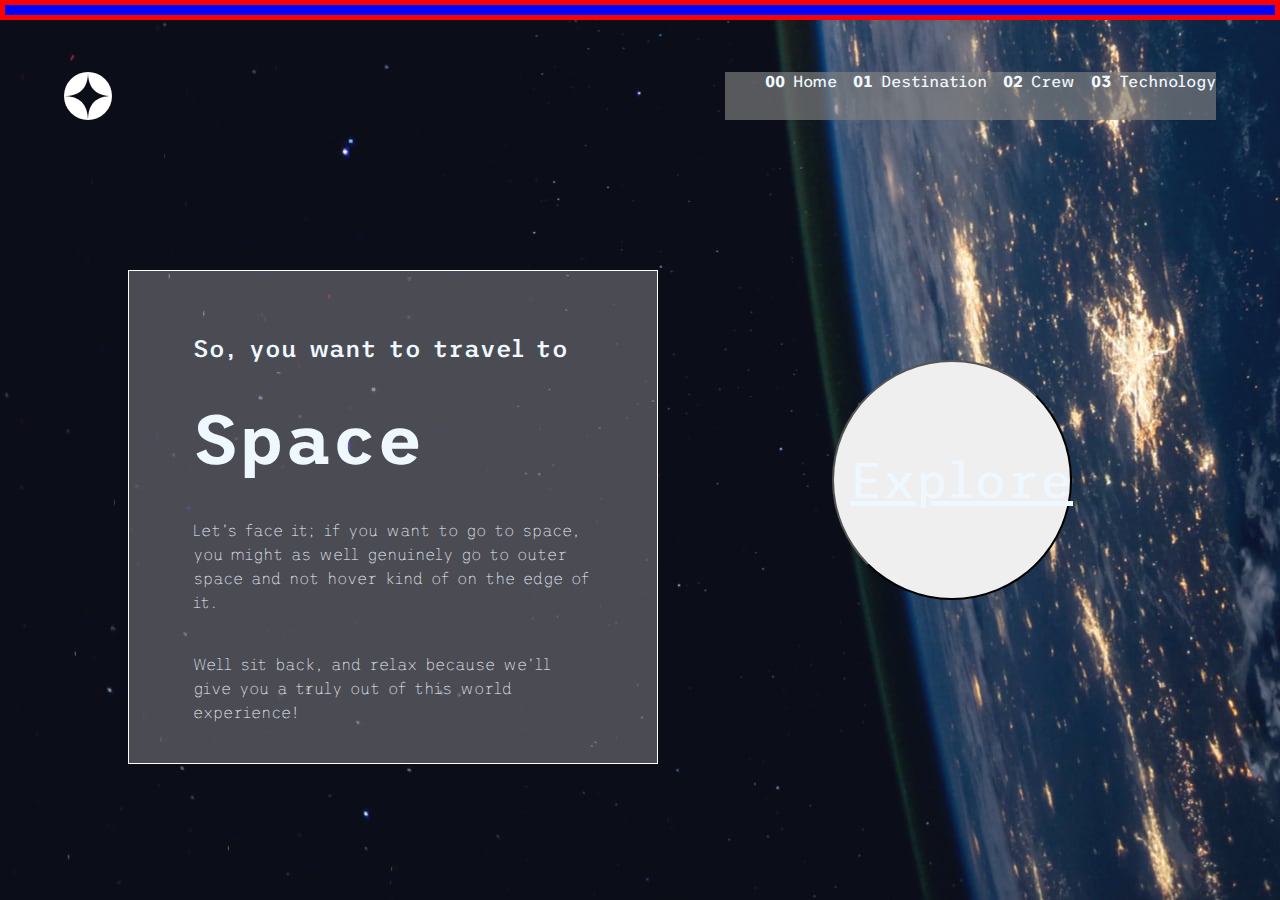
<file: starter-code/index.html>
<!DOCTYPE html>
<html lang="en">
<head>
  <meta charset="UTF-8">
  <meta name="viewport" content="width=device-width, initial-scale=1.0">

  <link rel="icon" type="image/png" sizes="32x32" href="./assets/favicon-32x32.png">
  
  <title>Space tourism website</title>
  <link rel="stylesheet" href="./style.css">
</head>


<body>
<header>
  <img src="./assets/shared/logo.svg" alt="main page logo">


 
<nav>
  <button class="mobile-nav-toggle" id="mobile-nav-toggle" aria-controls="mobile-nav" aria-expanded="false"></button>    
    
  <ul id="mobile-nav" data-visible="false">
      <li><a href="./index.html">00 <span>Home</span></a></li>
      <li><a href="./destination-moon.html">01 <span>Destination</span></a></li>
      <li><a href="./crew-commander.html">02 <span>Crew</span></a></li>
      <li><a href="./technology-spaceport.html">03 <span>Technology</span></a></li>
    </ul>
</nav>

</header>

<main>

  <section class="home-introduction">
 <h2>So, you want to travel to</h2> 
 <h1>Space</h1> 
  <p>Let’s face it; if you want to go to space, you might as well genuinely go to 
  outer space and not hover kind of on the edge of it. </p>

  <p>
  Well sit back, and relax 
  because we’ll give you a truly out of this world experience!</p>

</section>


  <button class="home-explore-btn"><a href="./destination-moon.html">Explore</a></button>
 
</main>

<!-- <footer>Please Subscribe Us</footer> -->
<script src="main.js"></script>
</body>
</html>
</file>
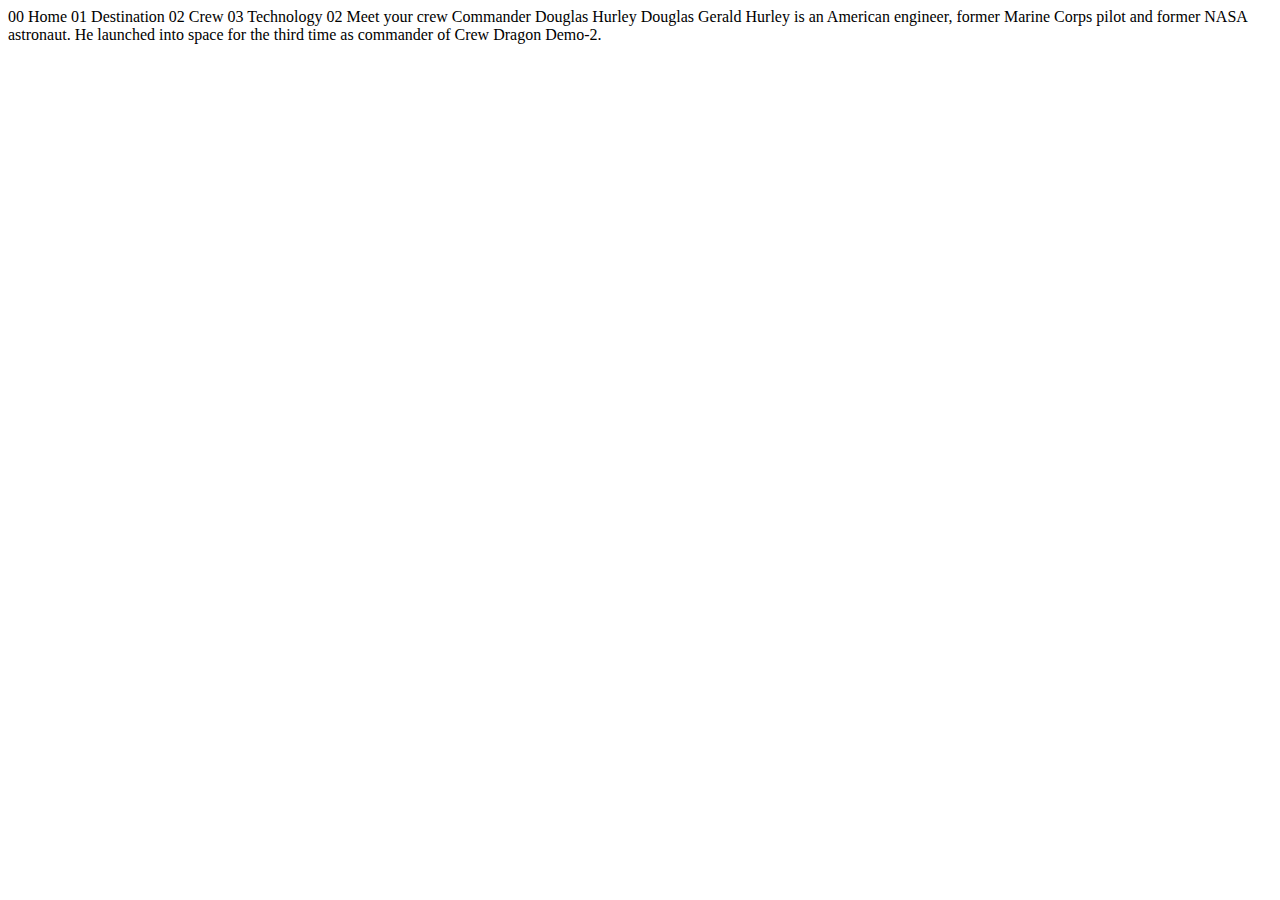
<file: starter-code/crew-commander.html>
<!DOCTYPE html>
<html lang="en">
<head>
  <meta charset="UTF-8">
  <meta name="viewport" content="width=device-width, initial-scale=1.0">

  <link rel="icon" type="image/png" sizes="32x32" href="./assets/favicon-32x32.png">
  
  <title>  | Space tourism website</title>
</head>
<body>

  00 Home
  01 Destination
  02 Crew
  03 Technology

  02 Meet your crew

  Commander
  Douglas Hurley

  Douglas Gerald Hurley is an American engineer, former Marine Corps pilot 
  and former NASA astronaut. He launched into space for the third time as 
  commander of Crew Dragon Demo-2.
</body>
</html>
</file>
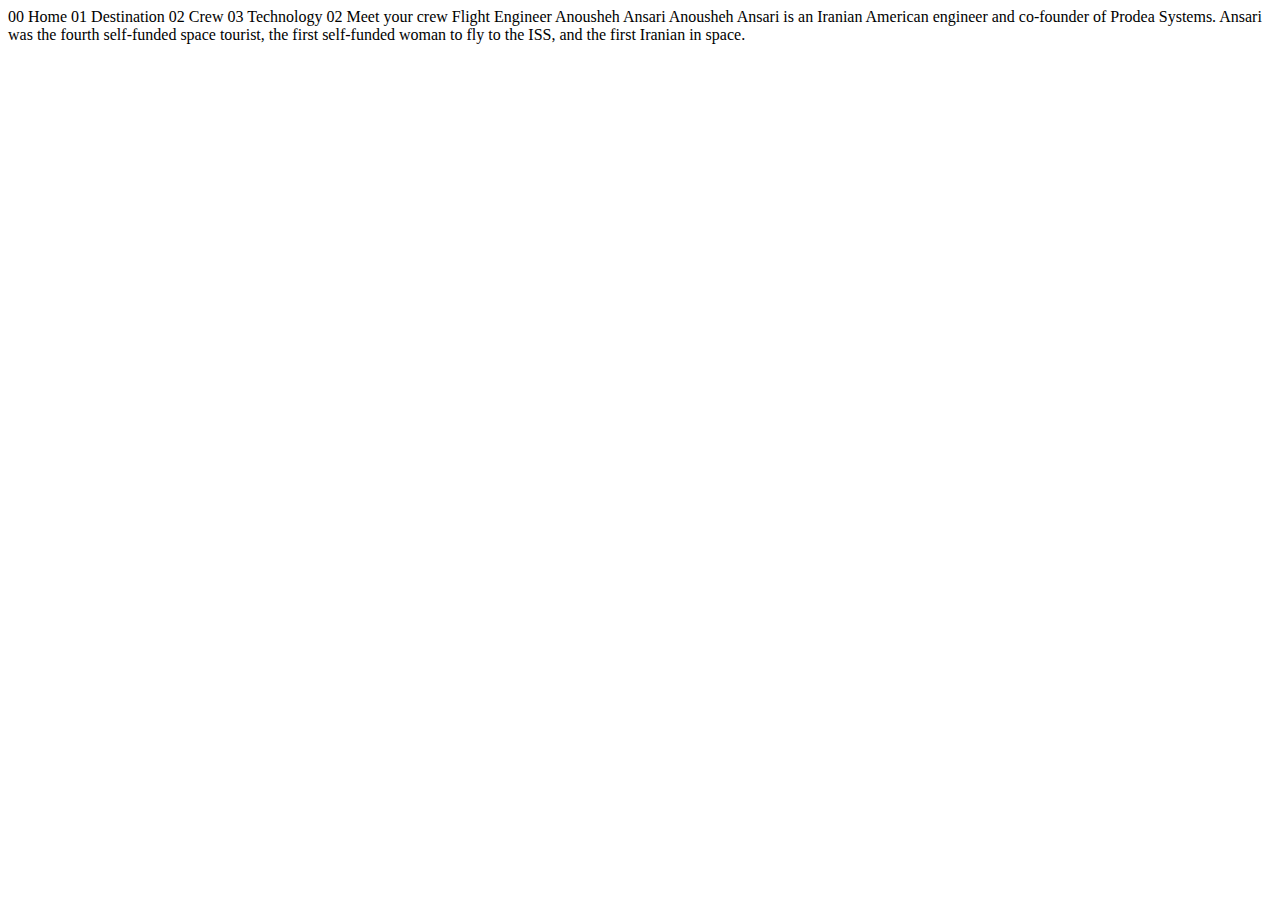
<file: starter-code/crew-engineer.html>
<!DOCTYPE html>
<html lang="en">
<head>
  <meta charset="UTF-8">
  <meta name="viewport" content="width=device-width, initial-scale=1.0">

  <link rel="icon" type="image/png" sizes="32x32" href="./assets/favicon-32x32.png">
  
  <title>  | Space tourism website</title>
</head>
<body>

  00 Home
  01 Destination
  02 Crew
  03 Technology

  02 Meet your crew

  Flight Engineer
  Anousheh Ansari

  Anousheh Ansari is an Iranian American engineer and co-founder of Prodea Systems. 
  Ansari was the fourth self-funded space tourist, the first self-funded woman to 
  fly to the ISS, and the first Iranian in space. 
</body>
</html>
</file>
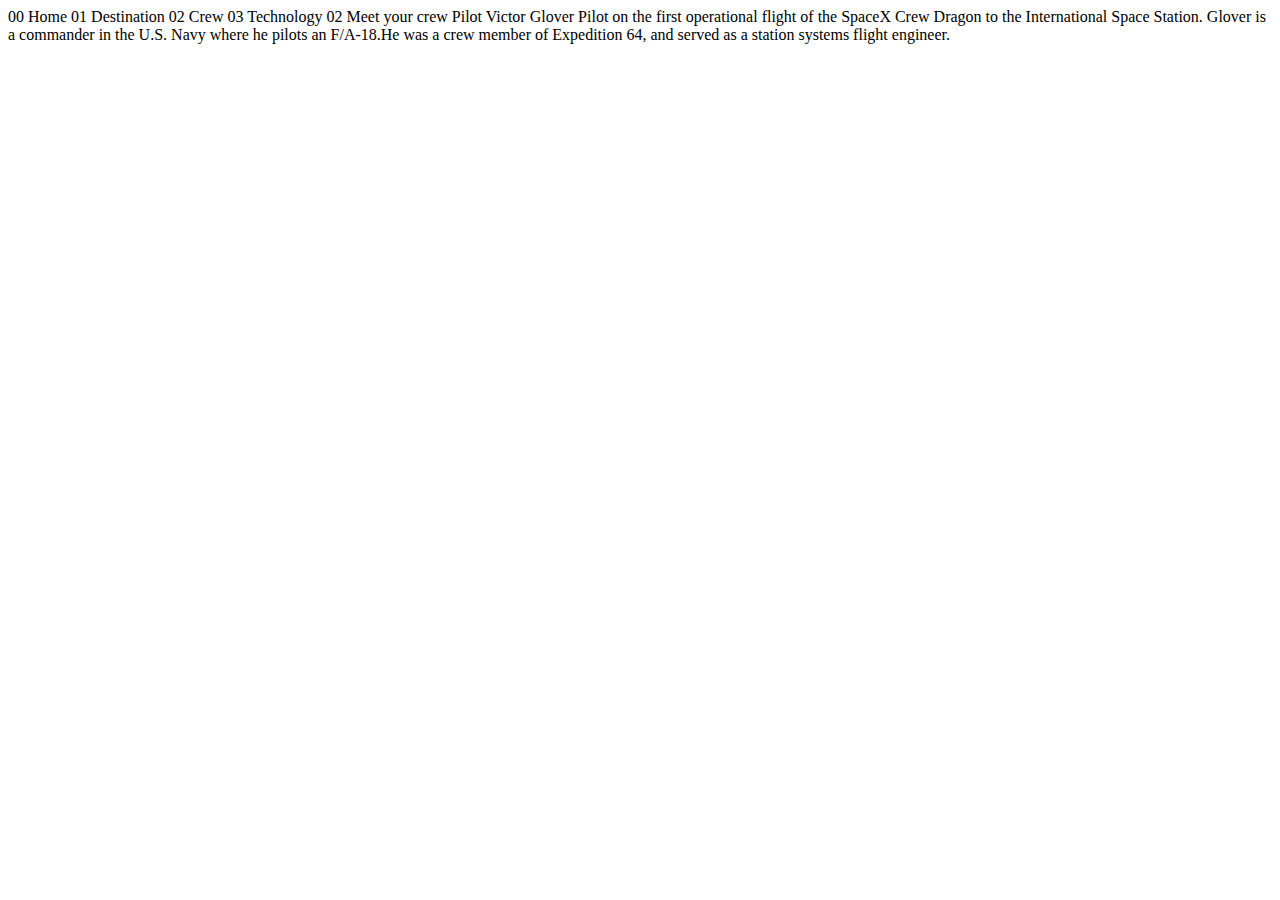
<file: starter-code/crew-pilot.html>
<!DOCTYPE html>
<html lang="en">
<head>
  <meta charset="UTF-8">
  <meta name="viewport" content="width=device-width, initial-scale=1.0">

  <link rel="icon" type="image/png" sizes="32x32" href="./assets/favicon-32x32.png">
  
  <title>Space tourism website</title>
</head>
<body>

  00 Home
  01 Destination
  02 Crew
  03 Technology

  02 Meet your crew

  Pilot
  Victor Glover

  Pilot on the first operational flight of the SpaceX Crew Dragon to the 
  International Space Station. Glover is a commander in the U.S. Navy where 
  he pilots an F/A-18.He was a crew member of Expedition 64, and served as a 
  station systems flight engineer. 
</body>
</html>
</file>
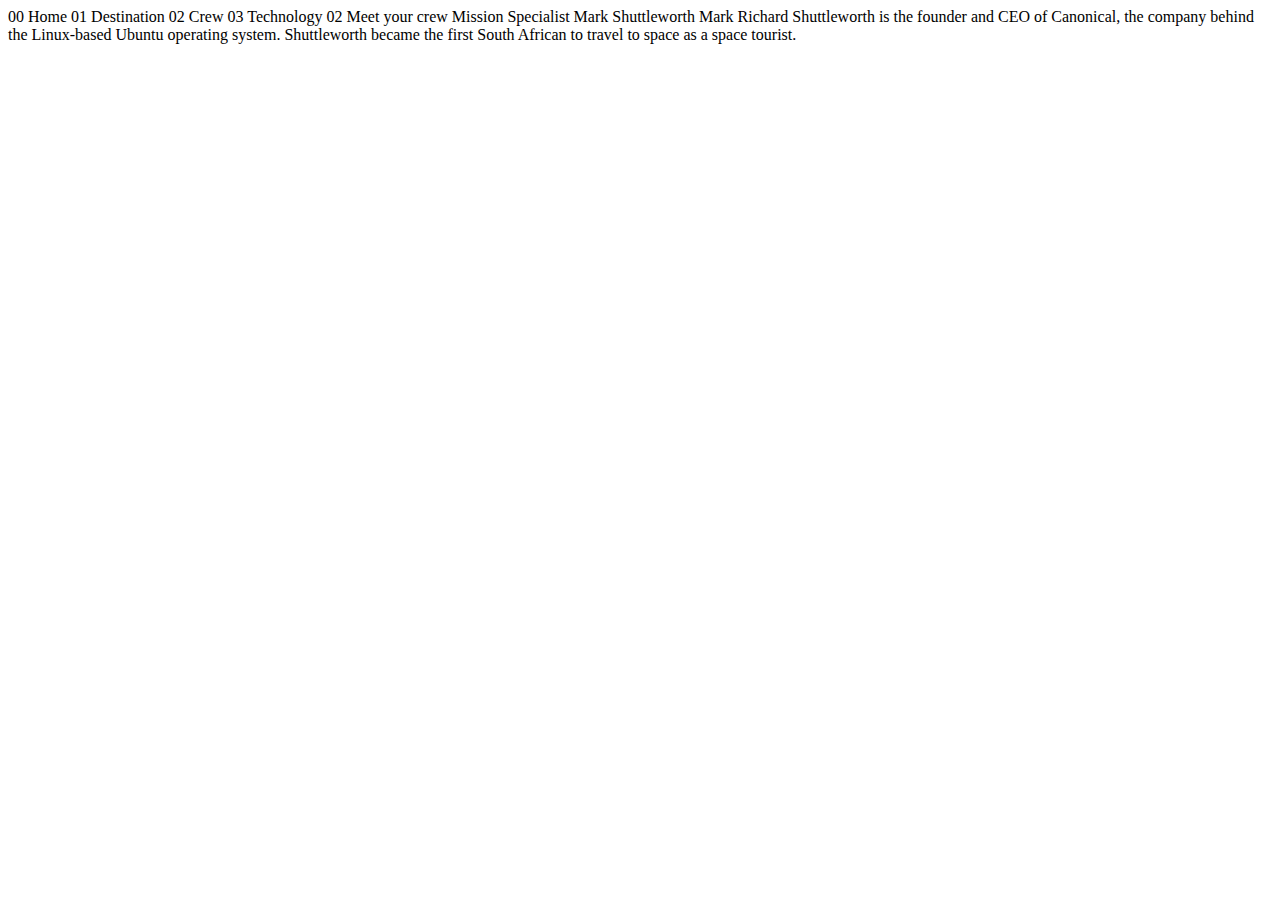
<file: starter-code/crew-specialist.html>
<!DOCTYPE html>
<html lang="en">
<head>
  <meta charset="UTF-8">
  <meta name="viewport" content="width=device-width, initial-scale=1.0">

  <link rel="icon" type="image/png" sizes="32x32" href="./assets/favicon-32x32.png">
  
  <title>Space tourism website</title>
</head>
<body>

  00 Home
  01 Destination
  02 Crew
  03 Technology

  02 Meet your crew

  Mission Specialist
  Mark Shuttleworth

  Mark Richard Shuttleworth is the founder and CEO of Canonical, the company behind 
  the Linux-based Ubuntu operating system. Shuttleworth became the first South 
  African to travel to space as a space tourist.
</body>
</html>
</file>
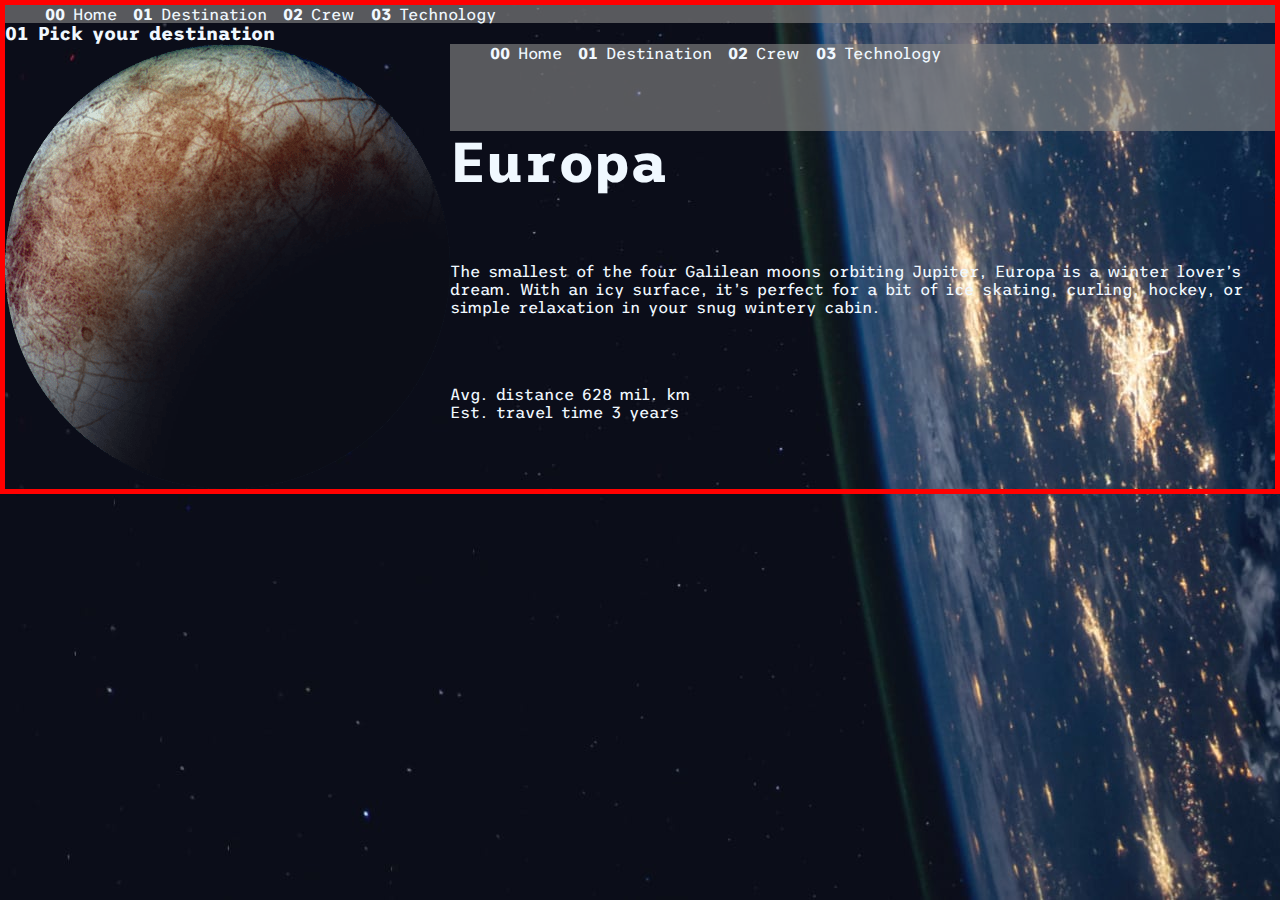
<file: starter-code/destination-europa.html>
<!DOCTYPE html>
<html lang="en">
  <head>
    <meta charset="UTF-8" />
    <meta name="viewport" content="width=device-width, initial-scale=1.0" />

    <link
      rel="icon"
      type="image/png"
      sizes="32x32"
      href="./assets/favicon-32x32.png"
    />

    <title>Space tourism website</title>
    <link rel="stylesheet" href="./style.css" />
    <link rel="stylesheet" href="./destination.css">
  </head>
  <body>
    <nav>
      <ul>
        <li><a href="./index.html">00 <span>Home</span></a></li>
        <li><a href="./destination-moon.html">01 <span>Destination</span></a></li>
        <li><a href="./crew-commander.html">02 <span>Crew</span></a></li>
        <li><a href="./technology-spaceport.html">03 <span>Technology</span></a></li>
      </ul>
  </nav>

    <h3>01 Pick your destination</h3>

    <section class="main-section">
      <img src="./assets/destination/image-europa.png" alt="Europa" />

      <article class="description-container">
        <nav>
          <ul>
            <li><a href="./index.html">00 <span>Home</span></a></li>
            <li><a href="./destination-moon.html">01 <span>Destination</span></a></li>
            <li><a href="./crew-commander.html">02 <span>Crew</span></a></li>
            <li><a href="./technology-spaceport.html">03 <span>Technology</span></a></li>
          </ul>
      </nav>

        <h1>Europa</h1>
        <p>
          The smallest of the four Galilean moons orbiting Jupiter, Europa is a 
          winter lover’s dream. With an icy surface, it’s perfect for a bit of 
          ice skating, curling, hockey, or simple relaxation in your snug 
          wintery cabin.
        
        </p>

        <div>
          <div>Avg. distance    628 mil. km</div>
          <div>Est. travel time 3 years</div>
        </div>
      </article>
    </section>
  </body>
</html>
</file>
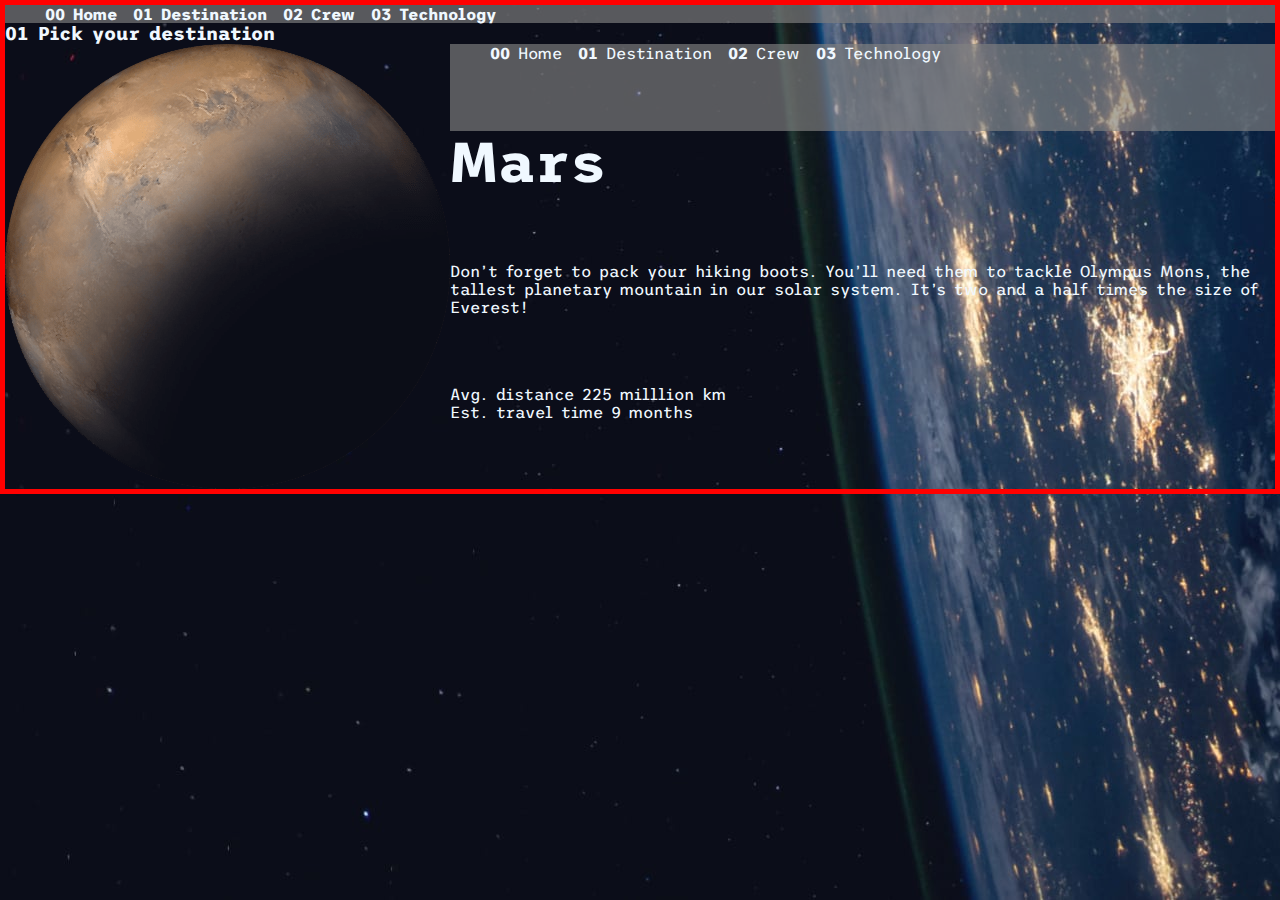
<file: starter-code/destination-mars.html>
<!DOCTYPE html>
<html lang="en">
  <head>
    <meta charset="UTF-8" />
    <meta name="viewport" content="width=device-width, initial-scale=1.0" />

    <link
      rel="icon"
      type="image/png"
      sizes="32x32"
      href="./assets/favicon-32x32.png"
    />

    <title>Space tourism website</title>
    <link rel="stylesheet" href="./style.css" />
    <link rel="stylesheet" href="./destination.css" />
  </head>
  
  <body>
    <nav>
      <ul>
        <li><a href="./index.html">00 Home</a></li>
        <li><a href="./destination-moon.html">01 Destination</a></li>
        <li><a href="./crew-commander.html">02 Crew</a></li>
        <li><a href="./technology-spaceport.html">03 Technology</a></li>
      </ul>
    </nav>

    <h3>01 Pick your destination</h3>

    <section class="main-section">
      <img src="./assets/destination/image-mars.png" alt="Mars" />

      <article class="description-container">
        <nav>
          <ul>
            <li><a href="./index.html">00 <span>Home</span></a></li>
            <li><a href="./destination-moon.html">01 <span>Destination</span></a></li>
            <li><a href="./crew-commander.html">02 <span>Crew</span></a></li>
            <li><a href="./technology-spaceport.html">03 <span>Technology</span></a></li>
          </ul>
      </nav>

        <h1>Mars</h1>
        <p>
          Don’t forget to pack your hiking boots. You’ll need them to tackle
          Olympus Mons, the tallest planetary mountain in our solar system. It’s
          two and a half times the size of Everest!
        </p>

        <div>
          <div>Avg. distance 225 milllion km</div>
          <div>Est. travel time 9 months</div>
        </div>
      </article>
    </section>
  </body>
</html>
</file>
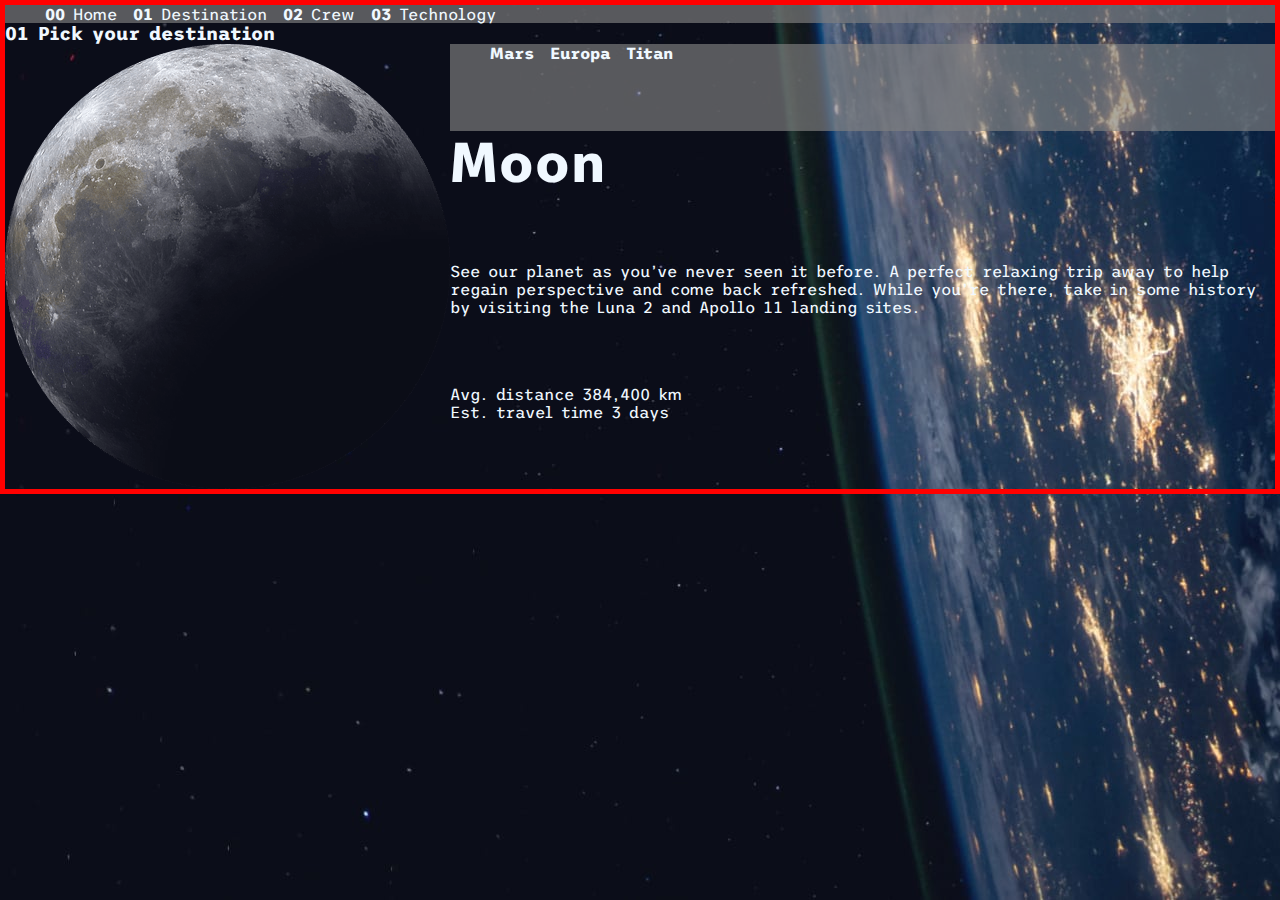
<file: starter-code/destination-moon.html>
<!DOCTYPE html>
<html lang="en">
  <head>
    <meta charset="UTF-8" />
    <meta name="viewport" content="width=device-width, initial-scale=1.0" />

    <link
      rel="icon"
      type="image/png"
      sizes="32x32"
      href="./assets/favicon-32x32.png"
    />

    <title>Space tourism website</title>
    <link rel="stylesheet" href="./style.css" />
    <link rel="stylesheet" href="./destination.css">
  </head>
  <body>
    <nav>
      <ul>
        <li><a href="./index.html">00 <span>Home</span></a></li>
        <li><a href="./destination-moon.html">01 <span>Destination</span></a></li>
        <li><a href="./crew-commander.html">02 <span>Crew</span></a></li>
        <li><a href="./technology-spaceport.html">03 <span>Technology</span></a></li>
      </ul>
  </nav>

    <h3>01 Pick your destination</h3>

    <section class="main-section">
      <img src="./assets/destination/image-moon.png" alt="Moon" />

      <article class="description-container">
        <nav>
          <ul>
            <li><a href="./destination-mars.html">Mars</a></li>
            <li><a href="./destination-europa.html">Europa</a></li>
            <li><a href="./destination-titan.html">Titan</a></li>
          </ul>
        </nav>

        <h1>Moon</h1>
        <p>
          See our planet as you’ve never seen it before. A perfect relaxing trip
          away to help regain perspective and come back refreshed. While you’re
          there, take in some history by visiting the Luna 2 and Apollo 11
          landing sites.
        </p>

        <div>
          <div>Avg. distance 384,400 km</div>
          <div>Est. travel time 3 days</div>
        </div>
      </article>
    </section>
  </body>
</html>
</file>
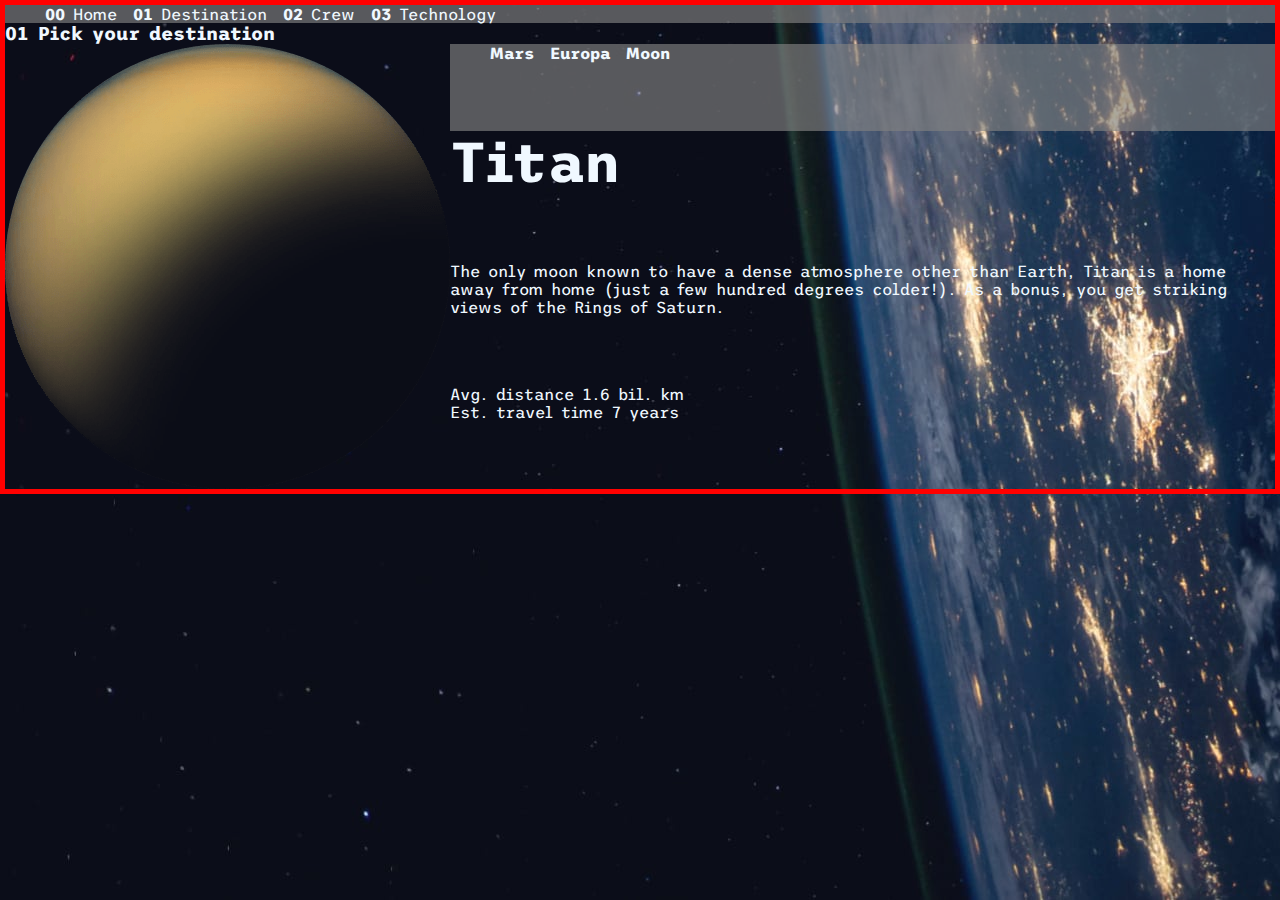
<file: starter-code/destination-titan.html>
<!DOCTYPE html>
<html lang="en">
  <head>
    <meta charset="UTF-8" />
    <meta name="viewport" content="width=device-width, initial-scale=1.0" />

    <link
      rel="icon"
      type="image/png"
      sizes="32x32"
      href="./assets/favicon-32x32.png"
    />

    <title>Space tourism website</title>
    <link rel="stylesheet" href="./style.css" />
    <link rel="stylesheet" href="./destination.css">
  </head>
  <body>
    <nav>
      <ul>
        <li><a href="./index.html">00 <span>Home</span></a></li>
        <li><a href="./destination-moon.html">01 <span>Destination</span></a></li>
        <li><a href="./crew-commander.html">02 <span>Crew</span></a></li>
        <li><a href="./technology-spaceport.html">03 <span>Technology</span></a></li>
      </ul>
  </nav>

    <h3>01 Pick your destination</h3>

    <section class="main-section">
      <img src="./assets/destination/image-titan.png" alt="Moon" />

      <article class="description-container">
        <nav>
          <ul>
            <li><a href="./destination-mars.html">Mars</a></li>
            <li><a href="./destination-europa.html">Europa</a></li>
            <li><a href="./destination-moon.html">Moon</a></li>
          </ul>
        </nav>

        <h1>Titan</h1>
        <p>
          The only moon known to have a dense atmosphere other than Earth, Titan 
          is a home away from home (just a few hundred degrees colder!). As a 
          bonus, you get striking views of the Rings of Saturn.
        </p>

        <div>
          <div>Avg. distance 1.6 bil. km</div>
          <div>Est. travel time 7 years</div>
        </div>
      </article>
    </section>
  </body>
</html>
</file>
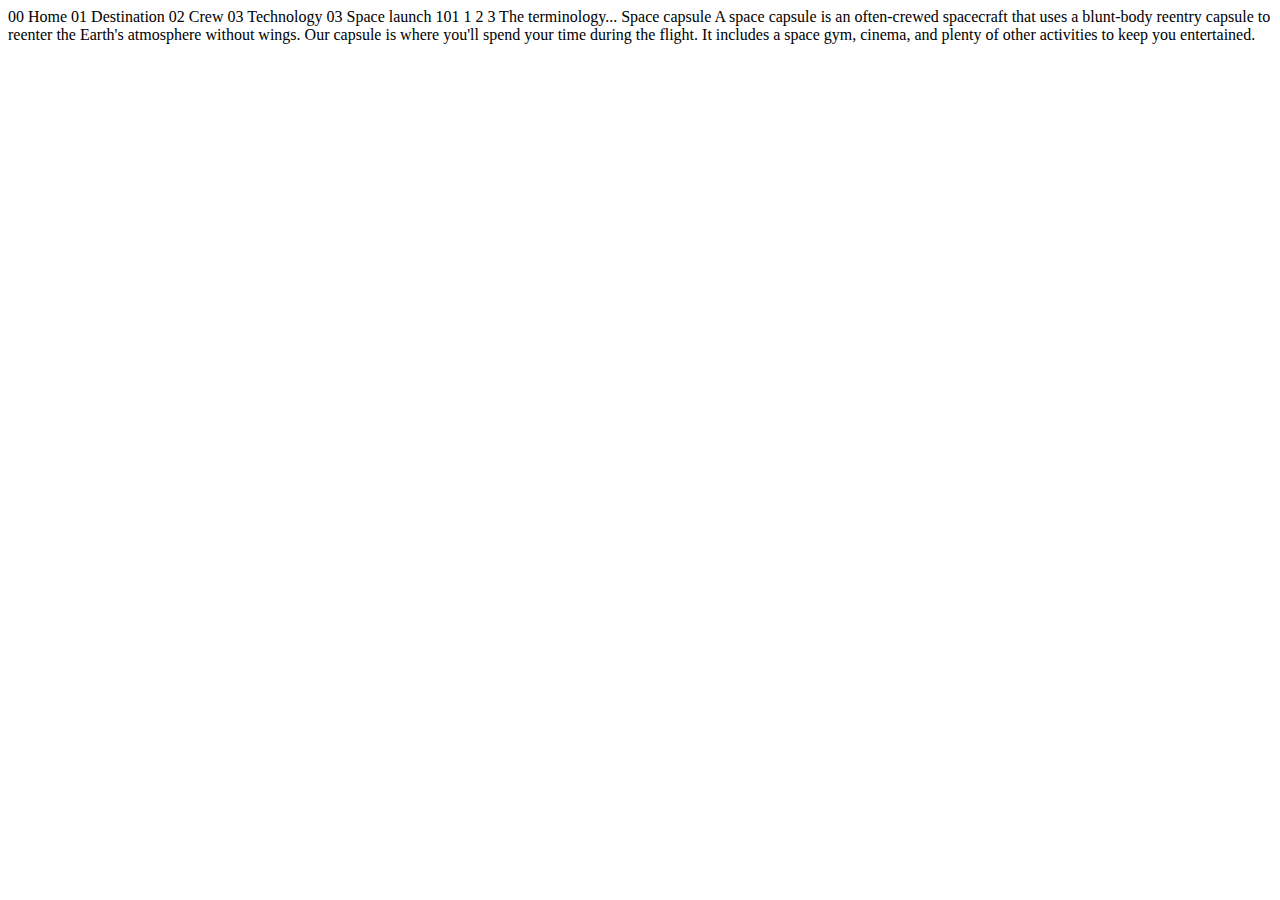
<file: starter-code/technology-capsule.html>
<!DOCTYPE html>
<html lang="en">
<head>
  <meta charset="UTF-8">
  <meta name="viewport" content="width=device-width, initial-scale=1.0">

  <link rel="icon" type="image/png" sizes="32x32" href="./assets/favicon-32x32.png">
  
  <title>Space tourism website</title>
</head>
<body>

  00 Home
  01 Destination
  02 Crew
  03 Technology

  03 Space launch 101

  1
  2
  3

  The terminology...
  Space capsule

  A space capsule is an often-crewed spacecraft that uses a blunt-body reentry 
  capsule to reenter the Earth's atmosphere without wings. Our capsule is where 
  you'll spend your time during the flight. It includes a space gym, cinema, 
  and plenty of other activities to keep you entertained.
</body>
</html>
</file>
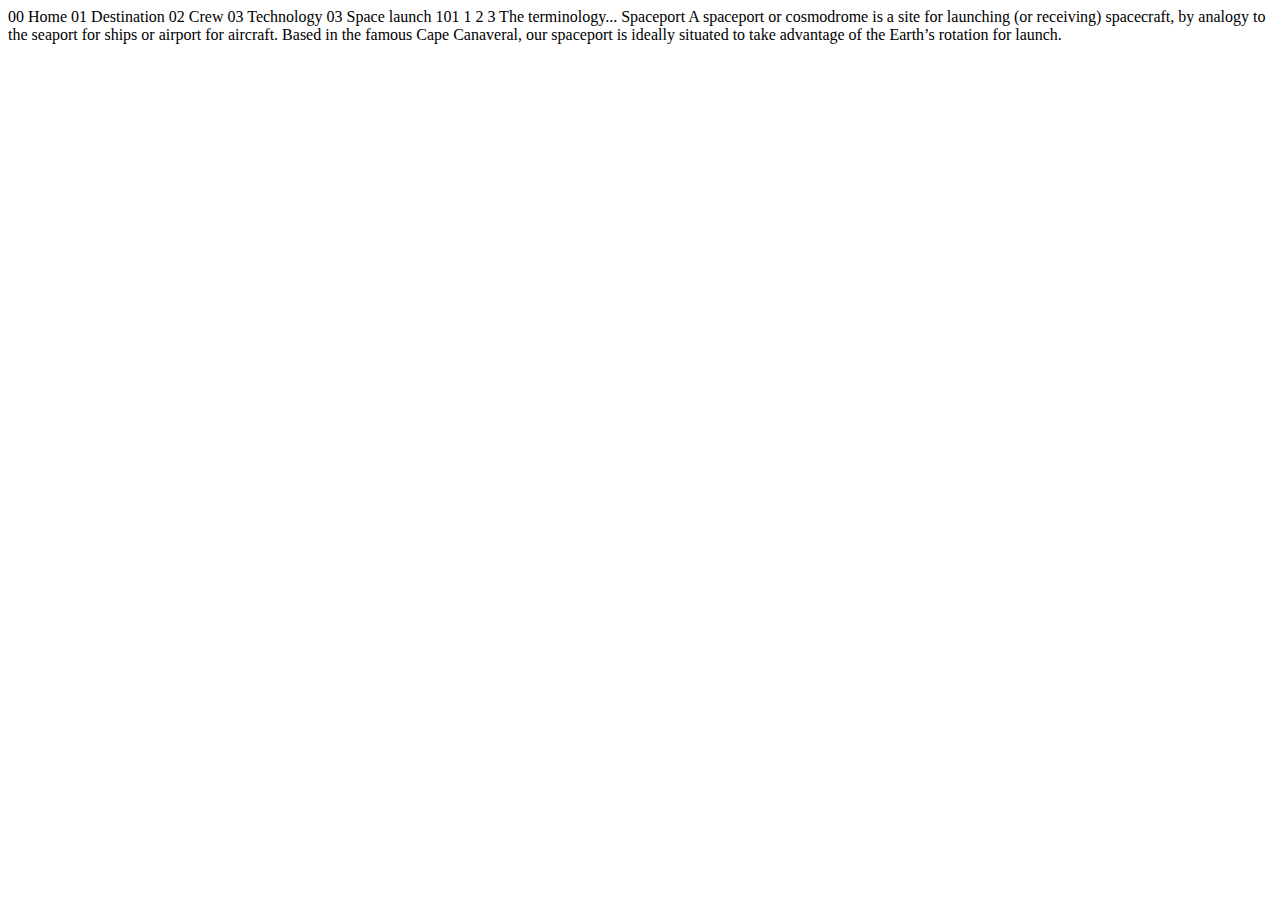
<file: starter-code/technology-spaceport.html>
<!DOCTYPE html>
<html lang="en">
<head>
  <meta charset="UTF-8">
  <meta name="viewport" content="width=device-width, initial-scale=1.0">

  <link rel="icon" type="image/png" sizes="32x32" href="./assets/favicon-32x32.png">
  
  <title>  Space tourism website</title>
</head>
<body>

  00 Home
  01 Destination
  02 Crew
  03 Technology

  03 Space launch 101

  1
  2
  3

  The terminology...
  Spaceport

  A spaceport or cosmodrome is a site for launching (or receiving) spacecraft, 
  by analogy to the seaport for ships or airport for aircraft. Based in the 
  famous Cape Canaveral, our spaceport is ideally situated to take advantage 
  of the Earth’s rotation for launch.
</body>
</html>
</file>
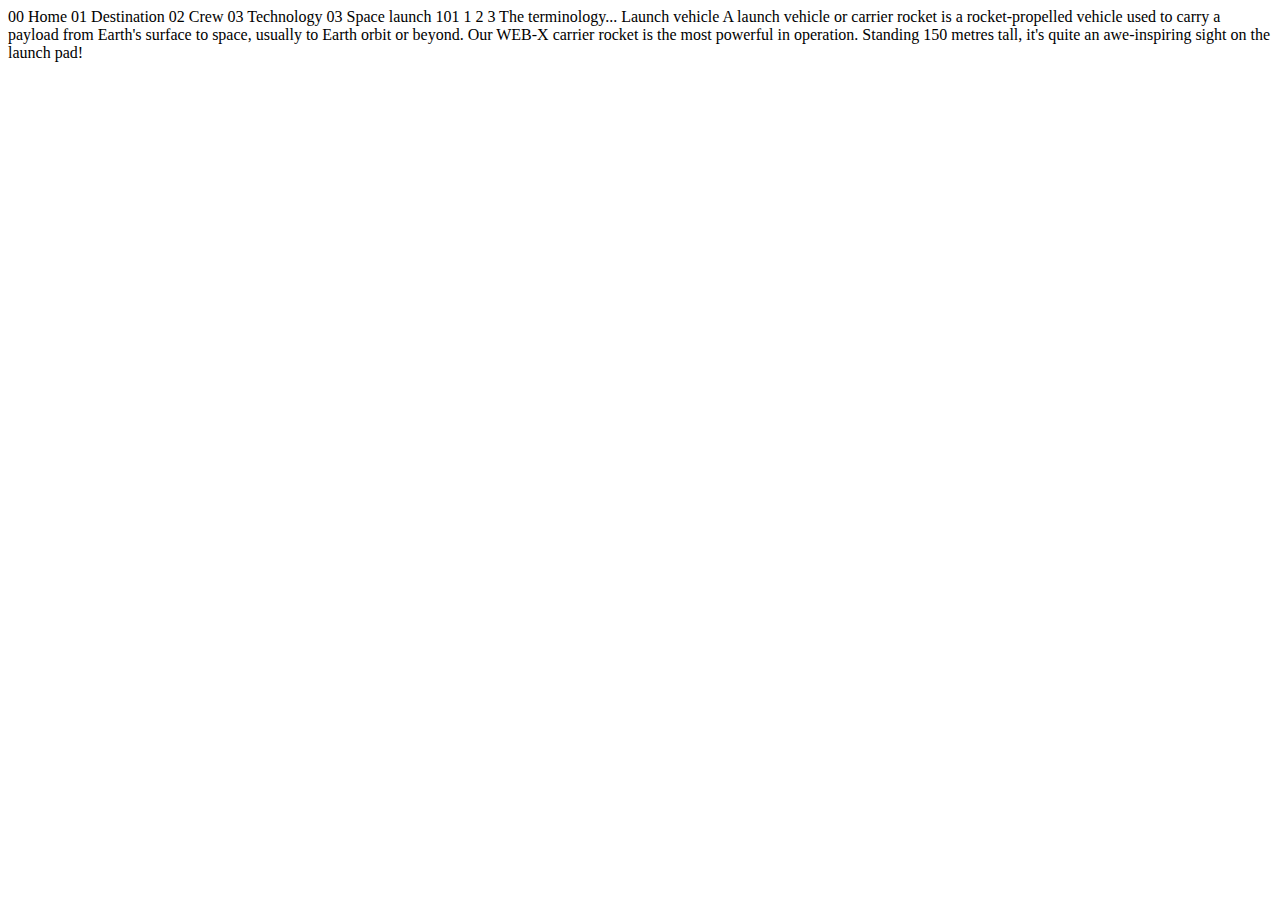
<file: starter-code/technology-vehicle.html>
<!DOCTYPE html>
<html lang="en">
<head>
  <meta charset="UTF-8">
  <meta name="viewport" content="width=device-width, initial-scale=1.0">

  <link rel="icon" type="image/png" sizes="32x32" href="./assets/favicon-32x32.png">
  
  <title>Space tourism website</title>
</head>
<body>

  00 Home
  01 Destination
  02 Crew
  03 Technology

  03 Space launch 101

  1
  2
  3

  The terminology...
  Launch vehicle

  A launch vehicle or carrier rocket is a rocket-propelled vehicle used to carry a 
  payload from Earth's surface to space, usually to Earth orbit or beyond. Our 
  WEB-X carrier rocket is the most powerful in operation. Standing 150 metres tall, 
  it's quite an awe-inspiring sight on the launch pad!
</body>
</html>
</file>
<file: starter-code/destination.css>
.main-section{
    display: flex;
}

.description-container{
    display: grid;
    justify-content: space-around;
}

h1{
    font-size:3.5em ;
}
</file>
<file: starter-code/style.css>
/* CSS Reset */

  @import url('https://fonts.googleapis.com/css2?family=Trispace:wght@100;200;300;400;500;600;700;800&display=swap');
/*     font-family: 'Trispace', sans-serif; */
*{
    box-sizing: border-box;
    margin: 0;
    color: aliceblue;
   font-family: 'Trispace', sans-serif;;
}



img{
max-width: 100%;
background-size: cover;
background-repeat:no-repeat;
}

ul{
    list-style: none;
}

button{
    cursor: pointer;
}

/* CSS Reset end */
/* Nav Header */

header{
width: 90vw;

    position: absolute;
    top: 8vh;
left: 5vw;

    display: flex;
    justify-content: space-between;
}

.mobile-nav-toggle{
    display: none;
}

nav{
    background-color: rgba(128, 128, 128, 0.6620);
    display: flex; 
}

nav ul{
   display: flex; 
 gap: 1em;
  
}

nav ul li a{
text-decoration: none;
font-weight: bold;
}

nav ul li a span{
    font-weight:normal
}



/* Nav Header end*/
body{
    background-image: url(./assets/home/background-home-desktop.jpg);
    border: solid red 5px;
    height: max-content;
    z-index: 3;
}

main{
    border: solid blue 5px;
    height: max-content;
    z-index: 4;
}

.home-introduction{
    border: solid white 1px;
    display: grid;
    grid-template-rows: repeat(1fr,3);
    row-gap: 3vw;

    position: absolute;
    top: 30vh;
    width: fit-content;
    
    left: 10vw;
background: rgba(254, 253, 253, 0.263);

padding: 5vw 5vw 3vw 5vw;

margin-bottom: 5vh;
}

.home-introduction h2{
     font-family: 'Trispace', sans-serif;
     font-weight: 500;
}

.home-introduction h1{
    font-family: 'Trispace', sans-serif;
    font-size: 70px;
    font-weight: 600;
}

.home-introduction p {
    width: 40ch;
    font-family: 'Trispace', sans-serif;
    font-weight: 100;
    line-height: 1.5rem;

}

.home-explore-btn{
    position: absolute;
    top: 40%;
    left: 65%;
    width: 15rem;
    height: 15rem;
    padding: 1rem; /* Adjust padding as needed */

    color: black;
    font-size: 50px;
    border-radius: 50%;
}


footer{
    position: absolute;
    bottom: 0%;
}


/* Media Query */

@media (max-width:35em){


nav ul{

    position: fixed;
    inset: 0% 0% 0px 30%;
    flex-direction: column;
    
    padding: 30vh 2.5em;
   
    background-color: rgba(250, 63, 63, 0.342);
    /* backdrop-filter: blur(1rem); */
    z-index: 3;

    transform: translateX(100%);
}

/* Open Mobile nav and ease out effect   */
nav ul[data-visible=true]{
    transform: translateX(0%);
    transition: transform 300ms ease-out;
}

/* Close Mobile nav and ease out effect   */
nav ul[data-visible=false]{
    transform: translateX(100%);
    transition: transform 300ms ease-out;
}

@supports (backdrop-filter: blur(1rem)){
    nav ul{ 
        background-color: hsl(0, 0%, 100%, 0.104);
        backdrop-filter: blur(1rem);

    }
}

/* Display the mobile-nav */
.mobile-nav-toggle{
    position: absolute;
    border: 0;
    
    background:url(./assets/shared/icon-hamburger.svg);
    background-repeat: no-repeat;
    
    display: block;

    width: 3em;
    aspect-ratio: 1/1;
    
    z-index: 4;
    }

.mobile-nav-toggle[aria-expanded="true"]{
background-image: url(./assets/shared/icon-close.svg);
}
}
</file>
